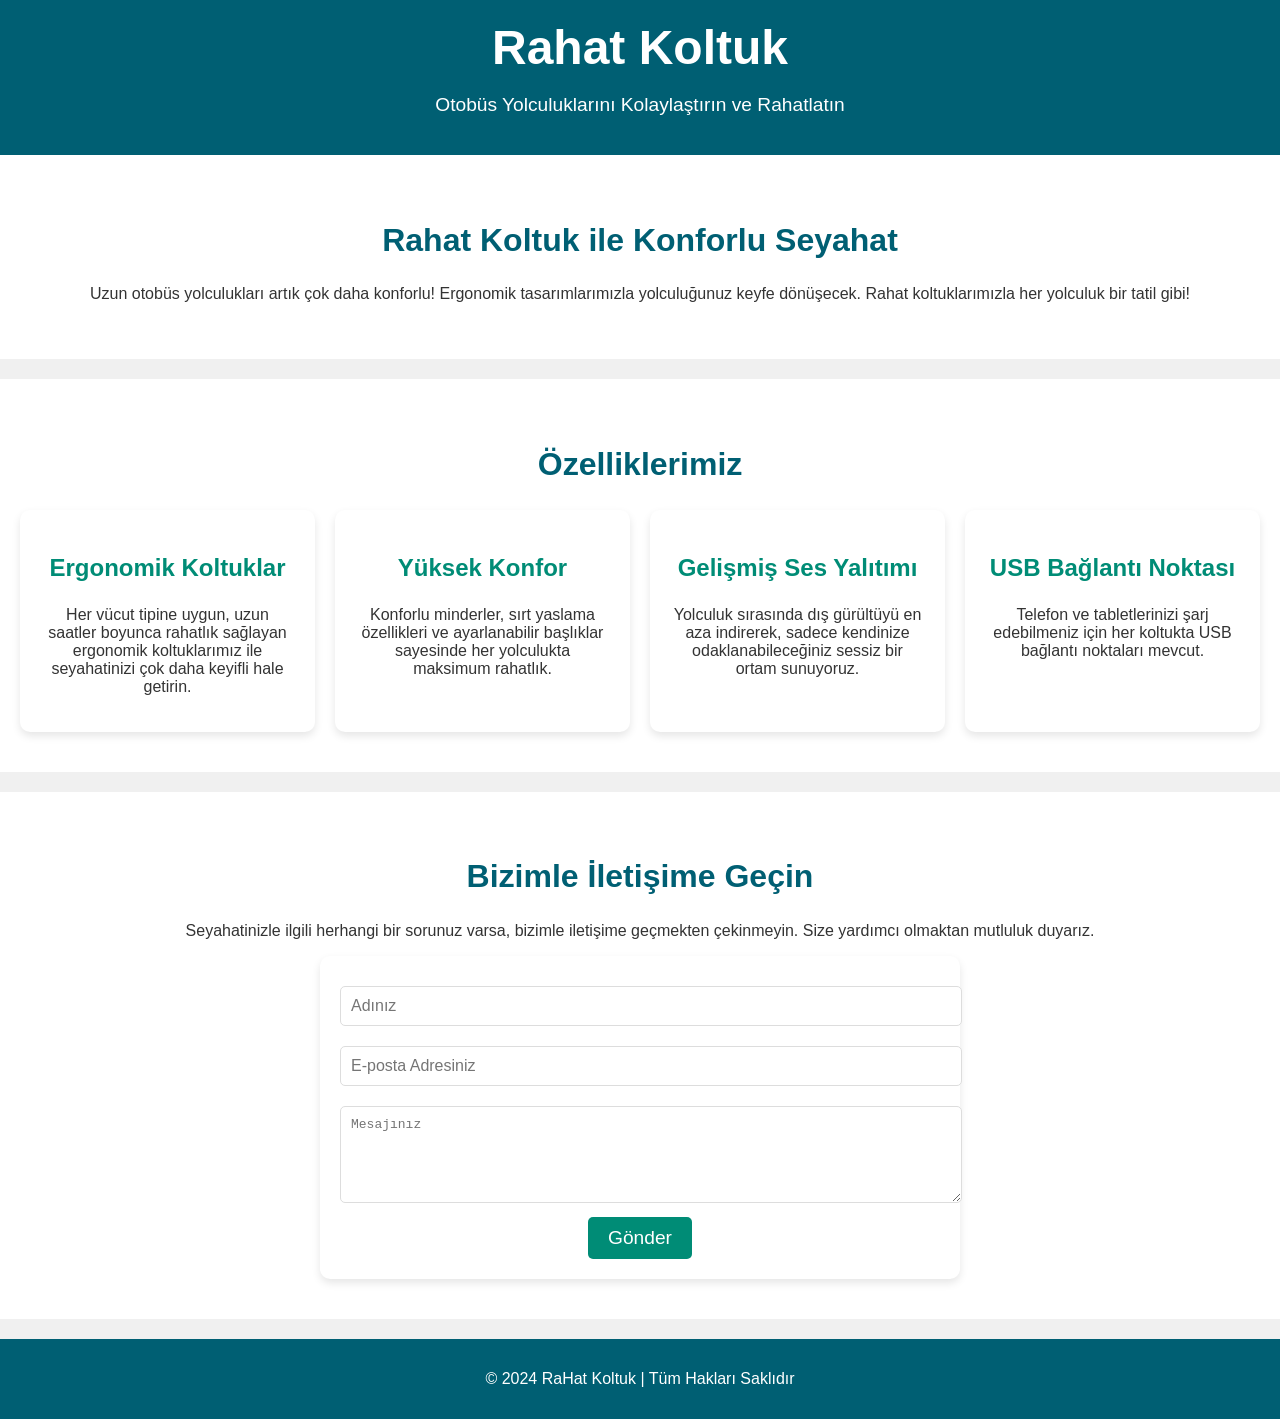
<file: index.html>
<!DOCTYPE html>
<html lang="tr">

<head>
  <meta charset="UTF-8">
  <meta name="viewport" content="width=device-width, initial-scale=1.0">
  <meta http-equiv="X-UA-Compatible" content="ie=edge">
  <title>Rahat Koltuk | Otobüs Yolculuğunu Kolaylaştırın</title>
  <link rel="stylesheet" href="styles/style.css">
</head>

<body>

  <header>
    <h1>Rahat Koltuk</h1>
    <p>Otobüs Yolculuklarını Kolaylaştırın ve Rahatlatın</p>
  </header>

  <section>
    <h2>Rahat Koltuk ile Konforlu Seyahat</h2>
    <p>Uzun otobüs yolculukları artık çok daha konforlu! Ergonomik tasarımlarımızla yolculuğunuz keyfe dönüşecek. Rahat
      koltuklarımızla her yolculuk bir tatil gibi!</p>
  </section>

  <section>
    <h2>Özelliklerimiz</h2>
    <div class="features">
      <div class="feature">
        <h3>Ergonomik Koltuklar</h3>
        <p>Her vücut tipine uygun, uzun saatler boyunca rahatlık sağlayan ergonomik koltuklarımız ile seyahatinizi çok
          daha keyifli hale getirin.</p>
      </div>
      <div class="feature">
        <h3>Yüksek Konfor</h3>
        <p>Konforlu minderler, sırt yaslama özellikleri ve ayarlanabilir başlıklar sayesinde her yolculukta maksimum
          rahatlık.</p>
      </div>
      <div class="feature">
        <h3>Gelişmiş Ses Yalıtımı</h3>
        <p>Yolculuk sırasında dış gürültüyü en aza indirerek, sadece kendinize odaklanabileceğiniz sessiz bir ortam
          sunuyoruz.</p>
      </div>
      <div class="feature">
        <h3>USB Bağlantı Noktası</h3>
        <p>Telefon ve tabletlerinizi şarj edebilmeniz için her koltukta USB bağlantı noktaları mevcut.</p>
      </div>
    </div>
  </section>

  <section>
    <h2>Bizimle İletişime Geçin</h2>
    <p>Seyahatinizle ilgili herhangi bir sorunuz varsa, bizimle iletişime geçmekten çekinmeyin. Size yardımcı olmaktan
      mutluluk duyarız.</p>
    <form action="submit_form.php" method="POST">
      <input type="text" name="name" placeholder="Adınız" required>
      <input type="email" name="email" placeholder="E-posta Adresiniz" required>
      <textarea name="message" rows="5" placeholder="Mesajınız" required></textarea>
      <button type="submit">Gönder</button>
    </form>
  </section>

  <footer>
    <p>&copy; 2024 RaHat Koltuk | Tüm Hakları Saklıdır</p>
  </footer>

</body>

</html>
</file>
<file: styles/style.css>
body {
  font-family: Arial, sans-serif;
  margin: 0;
  padding: 0;
  background-color: #f0f0f0;
  color: #333;
}
header {
  background-color: #005f73;
  color: white;
  padding: 20px 10px;
  text-align: center;
}
header h1 {
  margin: 0;
  font-size: 3em;
}
header p {
  font-size: 1.2em;
}
section {
  padding: 40px 20px;
  text-align: center;
  background-color: #fff;
  margin-bottom: 20px;
}
section h2 {
  color: #005f73;
  font-size: 2em;
}
.features {
  display: grid;
  grid-template-columns: repeat(auto-fill, minmax(250px, 1fr));
  gap: 20px;
  margin-top: 20px;
}
.feature {
  background-color: #ffffff;
  padding: 20px;
  border-radius: 10px;
  box-shadow: 0 4px 8px rgba(0, 0, 0, 0.1);
  transition: transform 0.3s ease;
}
.feature:hover {
  transform: scale(1.05);
}
.feature h3 {
  color: #008c76;
  font-size: 1.5em;
}
.cta-button {
  background-color: #008c76;
  color: white;
  padding: 15px 30px;
  text-decoration: none;
  font-size: 1.2em;
  border-radius: 5px;
  transition: background-color 0.3s;
}
.cta-button:hover {
  background-color: #005f73;
}
footer {
  background-color: #005f73;
  color: white;
  text-align: center;
  padding: 15px;
}
form {
  max-width: 600px;
  margin: 0 auto;
  background-color: #fff;
  padding: 20px;
  border-radius: 10px;
  box-shadow: 0 4px 8px rgba(0, 0, 0, 0.1);
}
form input,
form textarea {
  width: 100%;
  padding: 10px;
  margin: 10px 0;
  border: 1px solid #ddd;
  border-radius: 5px;
  font-size: 1em;
}
form button {
  background-color: #008c76;
  color: white;
  padding: 10px 20px;
  border: none;
  border-radius: 5px;
  font-size: 1.2em;
  cursor: pointer;
}
form button:hover {
  background-color: #005f73;
}
</file>
